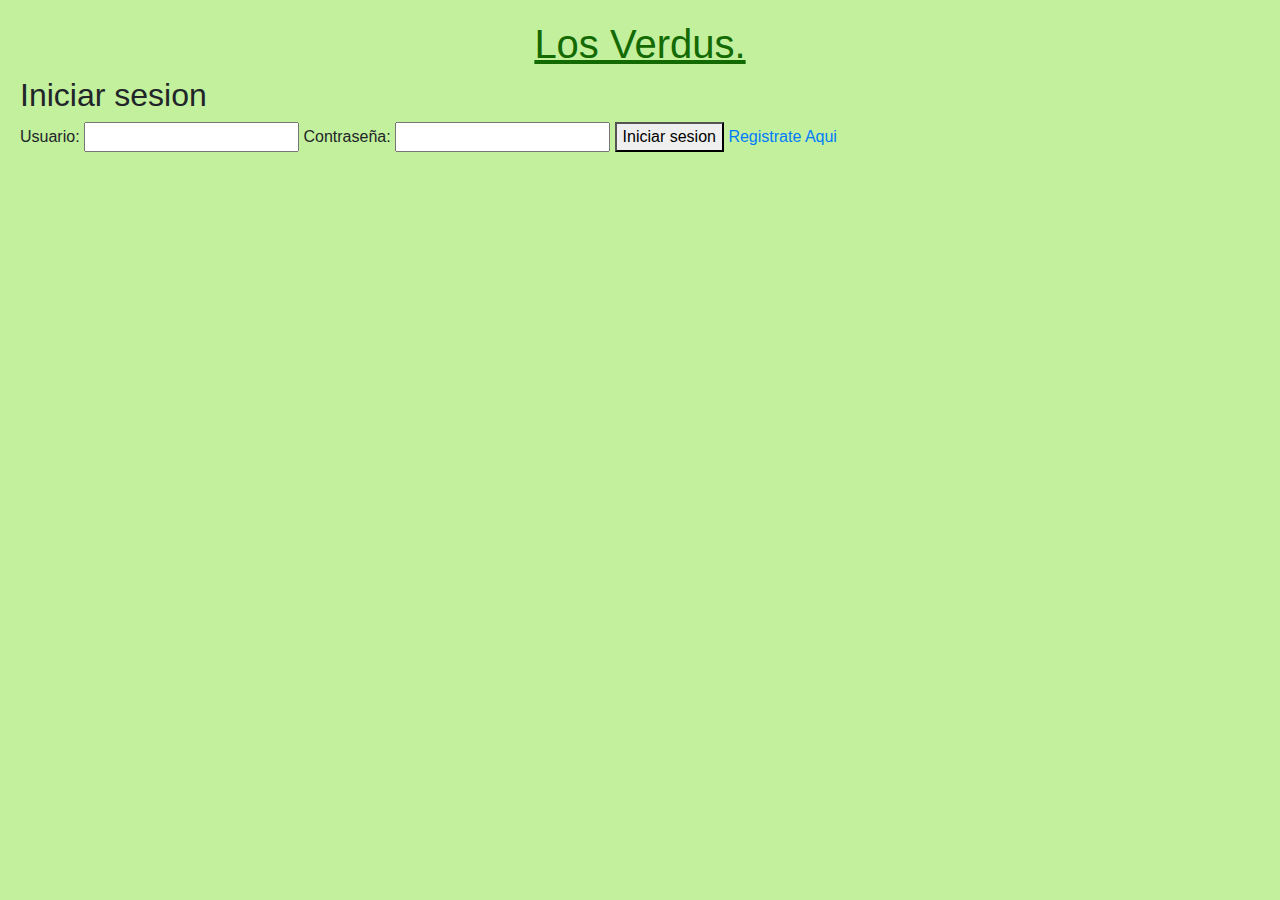
<file: login.html>
<!DOCTYPE html>
<html>
<html lang="es">
<head>
    <meta charset="UTF-8">
  <meta name="viewport" content="width=device-width, initial-scale=1.0">
  <link rel="stylesheet" href="https://maxcdn.bootstrapcdn.com/bootstrap/4.0.0/css/bootstrap.min.css">
  <title>Registro de Usuario</title>
  <style>
    body {
      font-family: Arial, sans-serif;
      margin: 0;
      padding: 20px;
      background-color: #c2f09c;
    }
    .img{
    }
    h1 {
      text-align: center;
      color: #136902;
    }
    .registro {
      margin: 50px auto;
      width: 300px;
      padding: 20px;
      border: 1px solid #ccc;
      border-radius: 5px;
      background-color: #eff787;
    }
    .registro h2 {
      color: #eb592d;
      text-align: center;
    }
    .registro label {
      display: block;
      margin-bottom: 10px;
      color: #333;
    }
    .registro input[type="text"],
    .registro input[type="email"],
    .registro input[type="password"] {
      width: 100%;
      padding: 5px;
      margin-bottom: 10px;
    }
    .registro button {
      width: 100%;
      padding: 10px 20px;
      background-color: #4CAF50;
      color: #130101;
      border: none;
      border-radius: 5px;
      cursor: pointer;
    }
    .registro button:hover {
      background-color: #fdc140;
    }
  </style>
</head>
<body>   
  <h1><u>Los Verdus.</u></h1>
  <body>
    <div class="login-container">
      <h2>Iniciar sesion</h2>
      <form action="login.php" method="POST">
        <label for="username">Usuario:</label>
        <input type="text" id="username" name="nombre" required>
  
        <label for="password">Contraseña:</label>
        <input type="password" id="password" name="password" required>
  
        <button type="submit">Iniciar sesion</button>
        <a href="registro.html" class="redi">Registrate Aqui</a>
      </form>
    </div>
  </body>
  </html>
<!-- 
  <div class="registro">
    <h2>Registro de Usuarios</h2>
    <form>
      <label for="nombre">Nombre:</label>
      <input type="text" id="nombre" required>

      <label for="email">Email:</label>
      <input type="email" id="email" required>

      <label for="password">Contraseña:</label>
      <input type="password" id="password" required>

      <button type="submit">Registrarse</button>
    </form>
  </div>
</body>
</html> -->
</file>
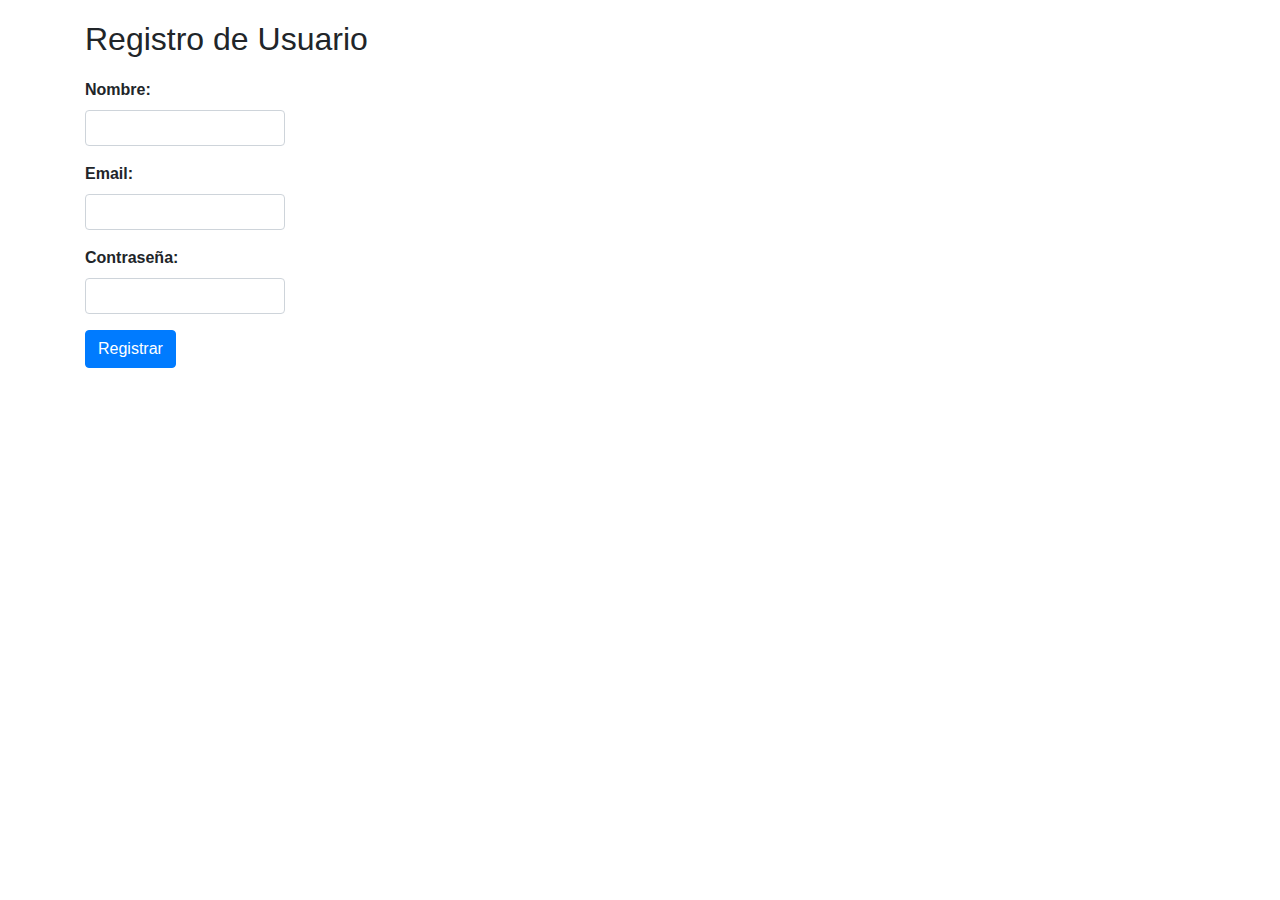
<file: registro.html>
<!DOCTYPE html>
<html lang="es">
<head>
  <meta charset="UTF-8">
  <meta name="viewport" content="width=device-width, initial-scale=1.0">
  <link rel="stylesheet" href="https://maxcdn.bootstrapcdn.com/bootstrap/4.0.0/css/bootstrap.min.css">
  <title>Registro de Usuario</title>
  <style>
    body {
      padding: 20px;
    }
    h2 {
      margin-bottom: 20px;
    }
    form label {
      margin-right: 10px;
      font-weight: bold;
    }
    form input[type="text"],
    form input[type="email"],
    form input[type="password"] {
      margin-bottom: 10px;
      padding: 5px;
      width: 200px;
    }
  </style>
</head>
<body>
  <script>
     function validarFormulario() {
      var name = document.getElementById("name").value;
      var password = document.getElementById("password").value;
      
      if (name.length < 4 || name.length > 20) {
        alert("Ingrese un nombre entre 4 y 20 caracteres.");
        return false;
      }
      if (password.length < 5 || password.length > 20) {
        alert("Ingrese una contraseña entre 5 y 20 caracteres.");
        return false;
      }
      return true;
    }
  </script>
  <div class="container">
    <h2>Registro de Usuario</h2>
    <form action="registrar.php" method="post" onsubmit="return validarFormulario();">
      <div class="form-group">
        <label for="nombre">Nombre:</label>
        <input type="text" class="form-control" name="name" id="name" required minlength="4" maxlength="20">
      </div>
      <div class="form-group">
        <label for="email">Email:</label>
        <input type="email" class="form-control" name="email" required>
      </div>
      <div class="form-group">
        <label for="contraseña">Contraseña:</label>
        <input type="password" class="form-control" name="pass"  id="password" required minlength="5" maxlength="20">
      </div>
      <input type="submit" class="btn btn-primary" value="Registrar">
    </form>
  </div>
  <script src="https://code.jquery.com/jquery-3.2.1.slim.min.js"></script>
  <script src="https://cdnjs.cloudflare.com/ajax/libs/popper.js/1.12.9/umd/popper.min.js"></script>
  <script src="https://maxcdn.bootstrapcdn.com/bootstrap/4.0.0/js/bootstrap.min.js"></script>
</body>
</html>
</file>
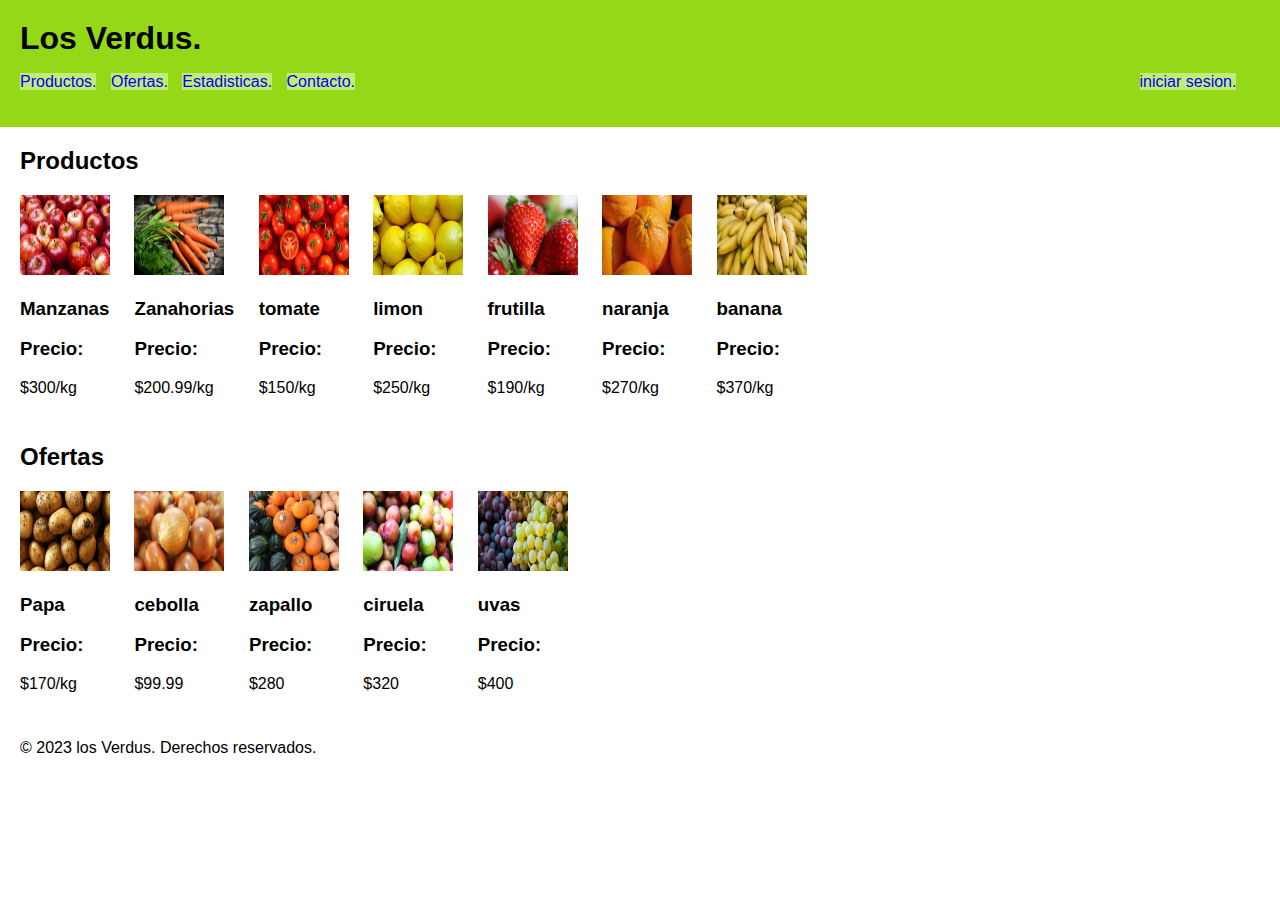
<file: Untitled-1.html>
<!DOCTYPE html>
<html>
<head>
  <title>Verdu-Online.</title>
  <link rel="stylesheet" type="text/css" href="style.css">
</head>
<body>
  <header>
    <h1>Los Verdus.</h1>
    <nav>
      <ul>
        <li><a href="#productos">Productos.</a></li>
        <li><a href="verd.html">Ofertas.</a></li>
        <li><a href="grafi.html">Estadisticas.</a></li>
        <li><a href="inde.html">Contacto.</a></li>
        <li><a href="#"></a></li>
        <li><a href="#"></a></li>
        <li><a href="#"></a></li>
        <li><a href="#"></a></li>
        <li><a href="#"></a></li>
        <li><a href="#"></a></li>
        <li><a href="#"></a></li>
        <li><a href="#"></a></li>
        <li><a href="#"></a></li>
        <li><a href="#"></a></li>
        <li><a href="#"></a></li>
        <li><a href="#"></a></li>
        <li><a href="#"></a></li>
        <li><a href="#"></a></li>
        <li><a href="#"></a></li>
        <li><a href="#"></a></li>
        <li><a href="#"></a></li>
        <li><a href="#"></a></li>
        <li><a href="#"></a></li>
        <li><a href="#"></a></li>
        <li><a href="#"></a></li>
        <li><a href="#"></a></li>
        <li><a href="#"></a></li>
        <li><a href="#"></a></li>
        <li><a href="#"></a></li>
        <li><a href="#"></a></li>
        <li><a href="#"></a></li>
        <li><a href="#"></a></li>
        <li><a href="#"></a></li>
        <li><a href="#"></a></li>
        <li><a href="#"></a></li>
        <li><a href="#"></a></li>
        <li><a href="#"></a></li>
        <li><a href="#"></a></li>
        <li><a href="#"></a></li>
        <li><a href="#"></a></li>
        <li><a href="#"></a></li>
        <li><a href="#"></a></li>
        <li><a href="#"></a></li>
        <li><a href="#"></a></li>
        <li><a href="#"></a></li>
        <li><a href="#"></a></li>
        <li><a href="#"></a></li>
        <li><a href="#"></a></li>
        <li><a href="#"></a></li>
        <li><a href="#"></a></li>
        <li><a href="#"></a></li>
        <li><a href="#"></a></li>
        <li><a href="#"></a></li>
        <li><a href="#"></a></li>
        <li><a href="#"></a></li>
        <li><a href="#"></a></li>
        <li><a href="#"></a></li>
        <li><a href="#"></a></li>
        <li><a href="#"></a></li>
        <li><a href="#"></a></li>
        <li><a href="#"></a></li>
        <li><a href="#"></a></li>
        <li><a href="#"></a></li>
        <li><a href="#"></a></li>
        <li><a href="#"></a></li>
        <li><a href="#"></a></li>
        <li><a href="#"></a></li>
        <li><a href="#"></a></li>
        <li><a href="#"></a></li>
        <li><a href="#"></a></li>
        <li><a href="#"></a></li>
        <li><a href="#"></a></li>
        <li><a href="#"></a></li>
        <li><a href="#"></a></li>
        <li><a href="#"></a></li>
        <li><a href="#"></a></li>
        <li><a href="#"></a></li>
        <li><a href="#"></a></li>
        <li><a href="#"></a></li>
        <li><a href="#"></a></li>
        <li><a href="#"></a></li>
       

        <li><a href="login.html">iniciar sesion.</a></li>

      </ul>
    </nav>
  </header>

  <main>
    <section id="productos">
      <h2>Productos</h2>
      <div class="producto">
        <img src="fotos/manzana.jpg" width="90" height="80"   alt="Manzanas">
        <h3>Manzanas</h3>
        <h3>Precio:</h3>
        <p>$300/kg</p>
      </div>
      <div class="producto">
        <img src="fotos/zana.jpg" width="90" height="80" alt="Zanahorias">
        <h3>Zanahorias</h3>
        <h3>Precio:</h3>
        <p>$200.99/kg</p>
      </div>
      <div class="producto">
        <img src="fotos/tomate.jpg" width="90" height="80" alt="tomate">
        <h3>tomate</h3>
        <h3>Precio:</h3>
        <p>$150/kg</p>
      </div>
      <div class="producto">
        <img src="fotos/limon.jpg" width="90" height="80" alt="limon">
        <h3>limon</h3>
        <h3>Precio:</h3>
        <p>$250/kg</p>
      </div>
      <div class="producto">
        <img src="fotos/frutilla.jpg" width="90" height="80" alt="frutilla">
        <h3>frutilla</h3>
        <h3>Precio:</h3>
        <p>$190/kg</p>
      </div>
      <div class="producto">
        <img src="fotos/naranja.jpg" width="90" height="80" alt="naranja">
        <h3>naranja</h3>
        <h3>Precio:</h3>
        <p>$270/kg</p>
      </div>
      <div class="producto">
        <img src="fotos/banana.jpg" width="90" height="80" alt="banana">
        <h3>banana</h3>
        <h3>Precio:</h3>
        <p>$370/kg</p>
      </div>

      <!-- Agrega más productos aquí -->
    </section>

    <section id="ofertas">
      <h2>Ofertas</h2>
      <div class="oferta">
        <img src="fotos/papa.jpg" width="90" height="80" alt="papa">
        <h3>Papa</h3>
        <h3>Precio:</h3>
        <p>$170/kg</p>
      </div>
      <div class="oferta">
        <img src="fotos/cebolla.jpg" width="90" height="80" alt="cebolla">
        <h3>cebolla</h3>
        <h3>Precio:</h3>
        <p>$99.99</p>
      </div>
      <div class="oferta">
        <img src="fotos/zapallo.jpg" width="90" height="80" alt="zapallo">
        <h3>zapallo</h3>
        <h3>Precio:</h3>
        <p>$280</p>
  </div>
  <div class="oferta">
    <img src="fotos/ciruela.jpg" width="90" height="80" alt="ciruela">
    <h3>ciruela</h3>
    <h3>Precio:</h3>
    <p>$320</p>
</div>
<div class="oferta">
    <img src="fotos/uvas.jpg" width="90" height="80" alt="uvas">
    <h3>uvas</h3>
    <h3>Precio:</h3>
    <p>$400</p>
</div>
      <!-- Agrega más ofertas aquí -->
    </section>

    

  <footer>
    <p>&copy; 2023 los Verdus. Derechos reservados.</p>
  </footer>
</body>
</html>
</file>
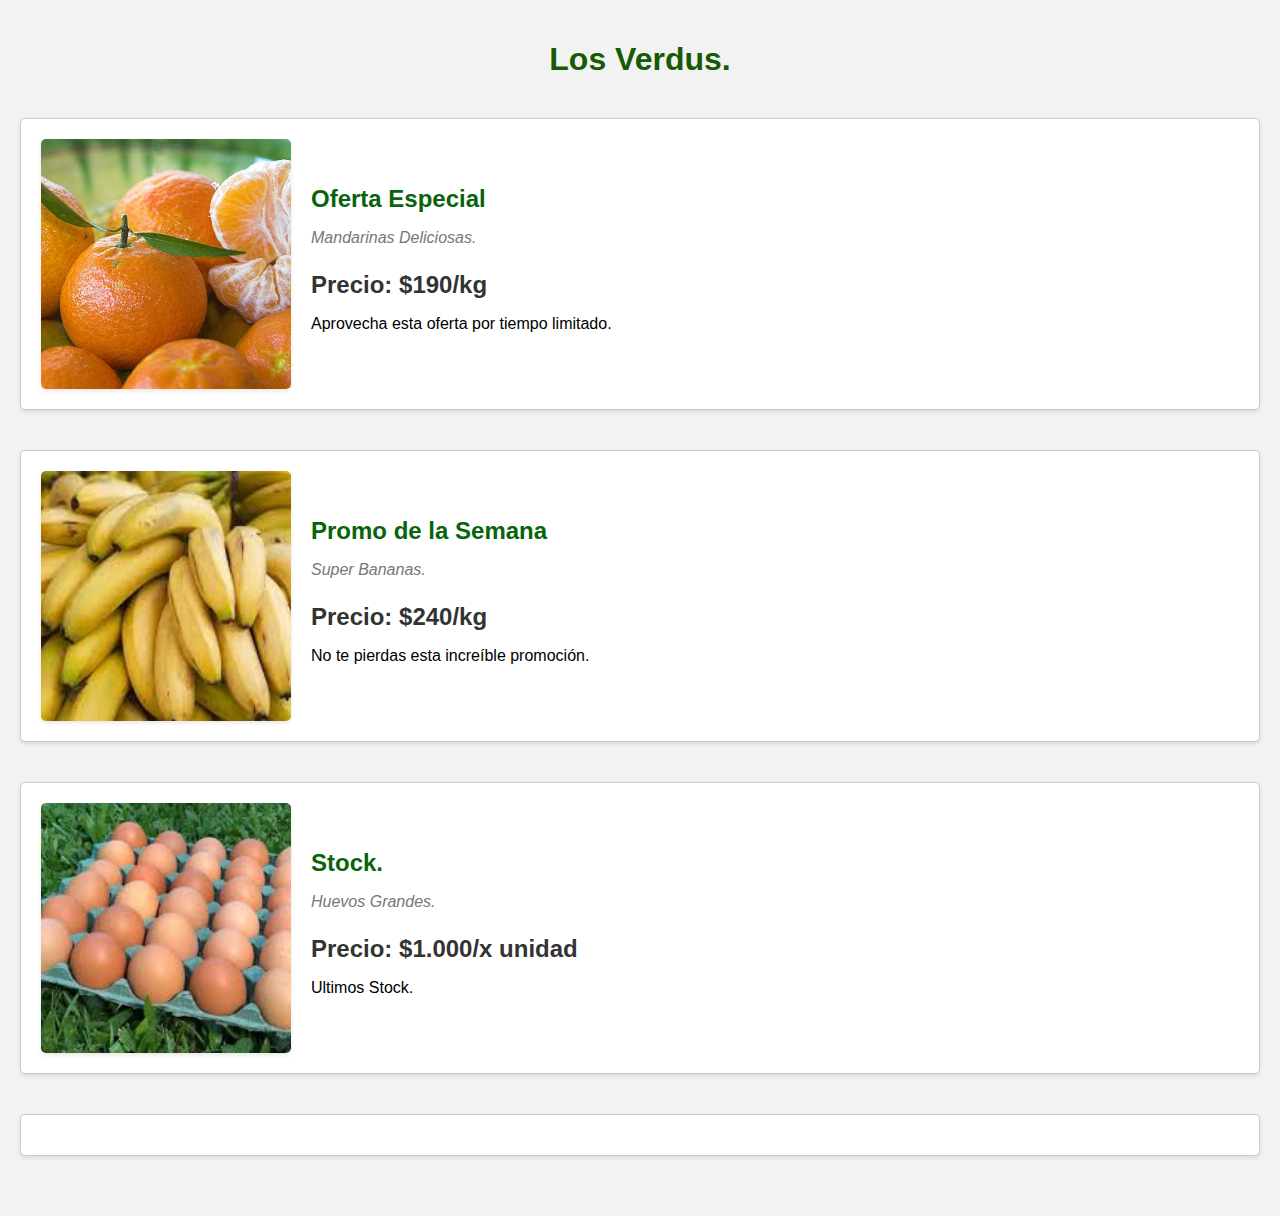
<file: verd.html>
<!DOCTYPE html>
<html>
<head>
  <title>Verdulería XYZ - Ofertas y Promociones</title>
  <style>
    /* Estilos CSS para la página */
    body {
      font-family: Arial, sans-serif;
      margin: 0;
      padding: 20px;
      background-color: #f2f2f2;
    }

    h1 {
      text-align: center;
      color: #175a03;
      margin-bottom: 40px;
    }

    .oferta {
      display: flex;
      justify-content: space-between;
      align-items: center;
      margin-bottom: 40px;
      background-color: #fff;
      border: 1px solid #ccc;
      border-radius: 5px;
      padding: 20px;
      box-shadow: 0 2px 4px rgba(0, 0, 0, 0.1);
      transition: box-shadow 0.3s ease;
    }

    .oferta:hover {
      box-shadow: 0 4px 8px rgba(0, 0, 0, 0.2);
    }

    .oferta img {
      width: 250px;
      height: 250px;
      border-radius: 5px;
      object-fit: cover;
      margin-right: 20px;
      box-shadow: 0 2px 4px rgba(0, 0, 0, 0.1);
      transition: box-shadow 0.3s ease;
    }

    .oferta:hover img {
      box-shadow: 0 4px 8px rgba(0, 0, 0, 0.2);
    }

    .oferta .contenido {
      flex-grow: 1;
    }

    .oferta h2 {
      color: #08640b;
      margin-top: 0;
      font-size: 24px;
      margin-bottom: 10px;
    }

    .oferta p {
      margin-bottom: 10px;
    }

    .oferta .precio {
      font-size: 24px;
      color: #333;
      font-weight: bold;
    }

    .oferta .descripcion {
      color: #777;
      font-style: italic;
    }
  </style>
</head>
<body>
  <h1>Los Verdus.</h1>

  <div class="oferta">
    <img src="fotos/mandarinas.jpg" alt="mandarinas">
    <div class="contenido">
      <h2>Oferta Especial</h2>
      <p class="descripcion">Mandarinas Deliciosas.</p>
      <p class="precio">Precio: $190/kg</p>
      <p>Aprovecha esta oferta por tiempo limitado.</p>
    </div>
  </div>

  <div class="oferta">
    <img src="fotos/banana.jpg" alt="banana">
    <div class="contenido">
      <h2>Promo de la Semana</h2>
      <p class="descripcion">Super Bananas.</p>
      <p class="precio">Precio: $240/kg</p>
      <p>No te pierdas esta increíble promoción.</p>
    </div>
  </div>

  <div class="oferta">
    <img src="fotos/huevos.jpg" alt="huevos">
    <div class="contenido">
      <h2>Stock.</h2>
      <p class="descripcion">Huevos Grandes.</p>
      <p class="precio">Precio: $1.000/x unidad</p>
      <p>Ultimos Stock.</p>
    </div>
  </div>

  <div class="oferta">
    <img src="oferta
</file>
<file: style.css>
/* Estilos para la página principal de la verdulería */
body {
  font-family: Arial, sans-serif;
  margin: 0;
  padding: 0;
  
}

header {
  background-color: #95d818;
  padding: 20px;
}

h1 {
  
  margin: 0;
  
  
}

nav ul {
  list-style-type: none;
  padding: 0;
}

nav ul li {
  display: inline;
  margin-right: 10px;
  
}

nav ul li a {
  text-decoration: none;
  background: #c3ec77;
 
  
}

main {
  padding: 20px;
  
}

section {
  margin-bottom: 30px;
  
}

h2 {
  margin-top: 0;
}

.producto,
.oferta {
  
  display: inline-block;
  margin-right: 20px;
}
</file>
